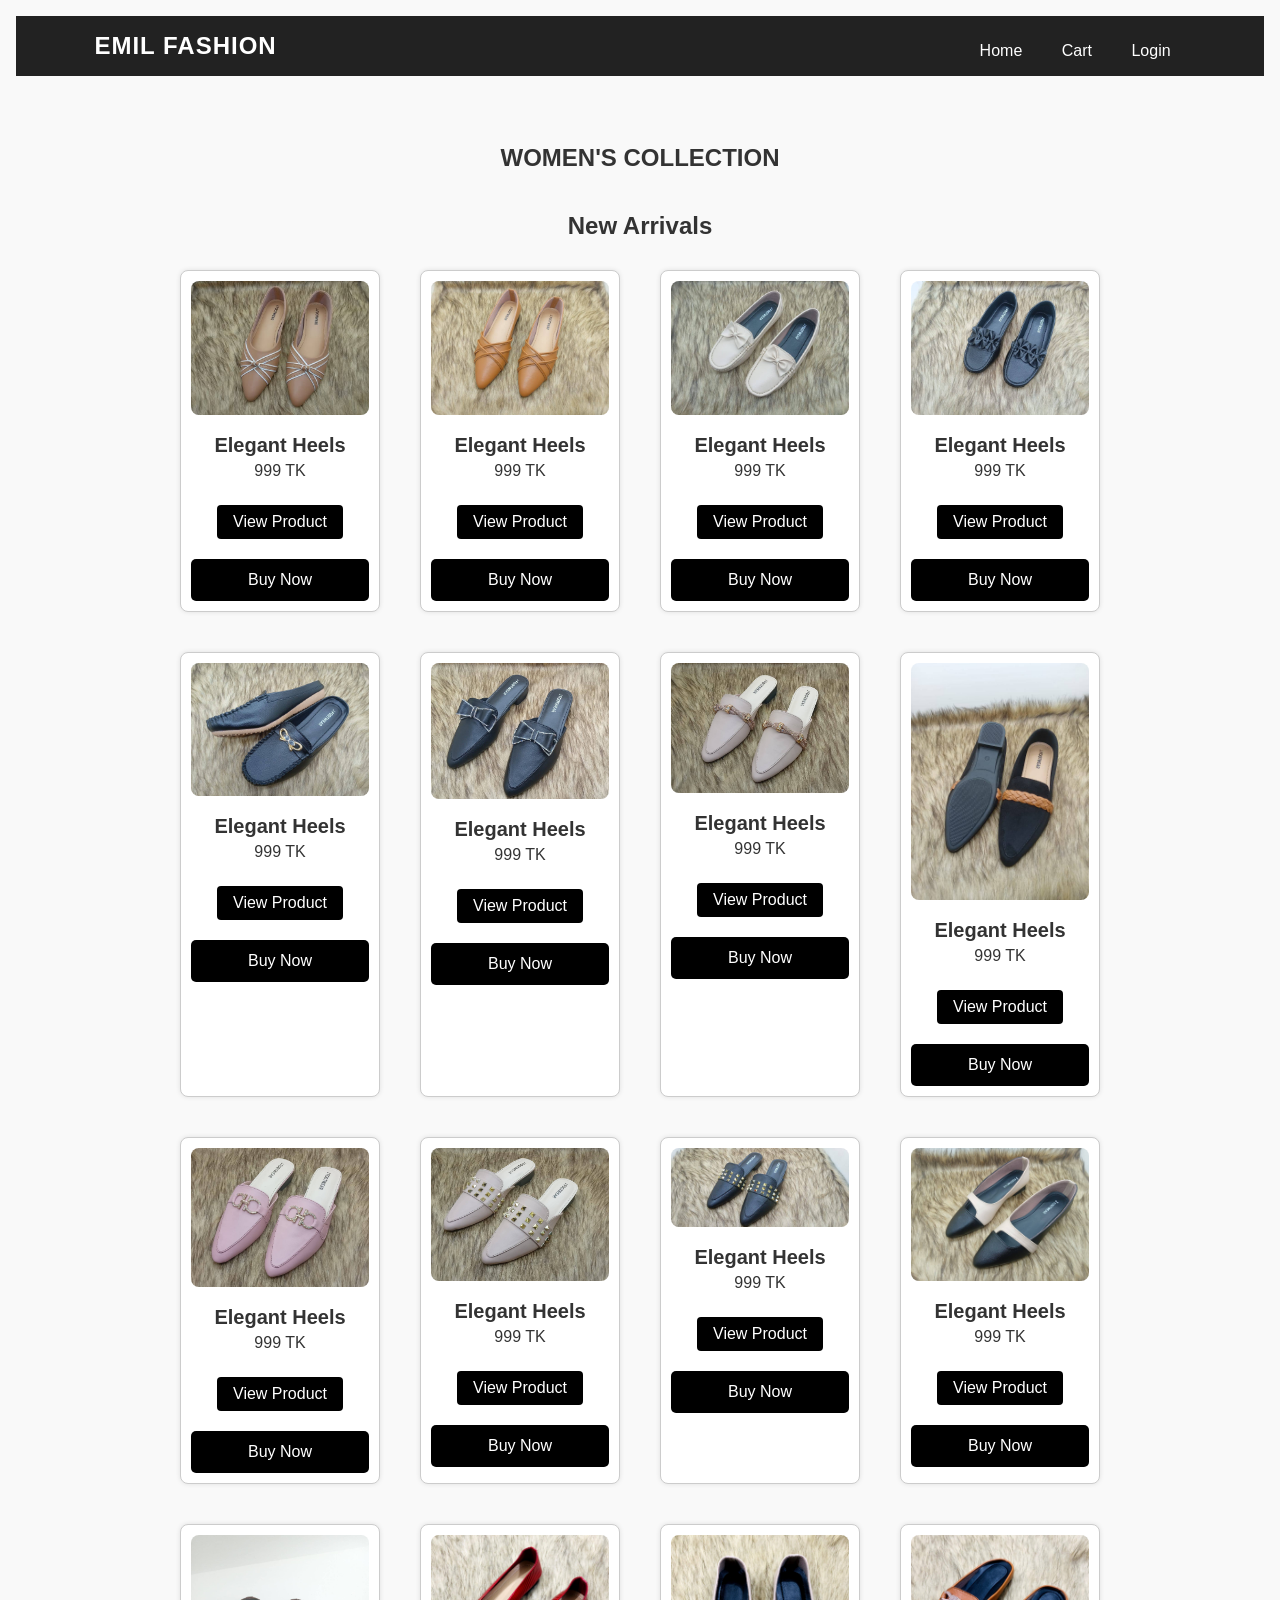
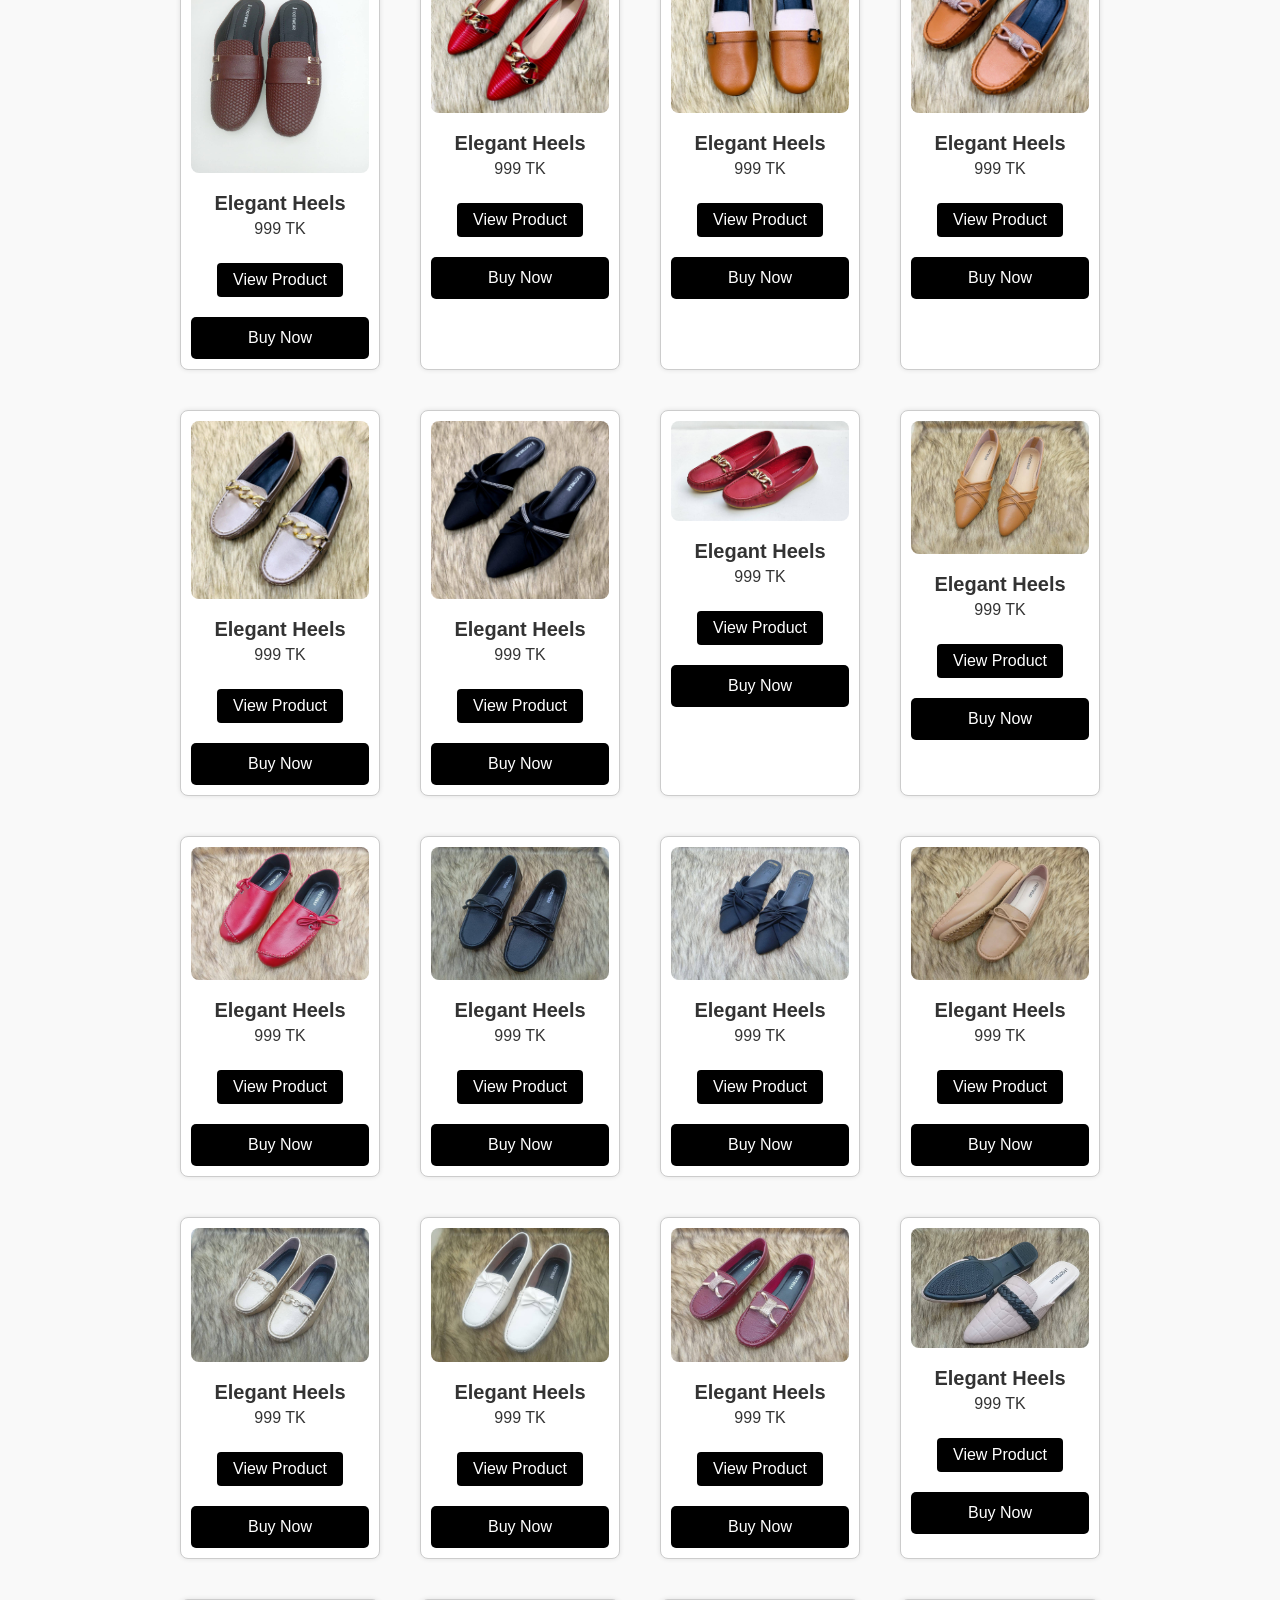
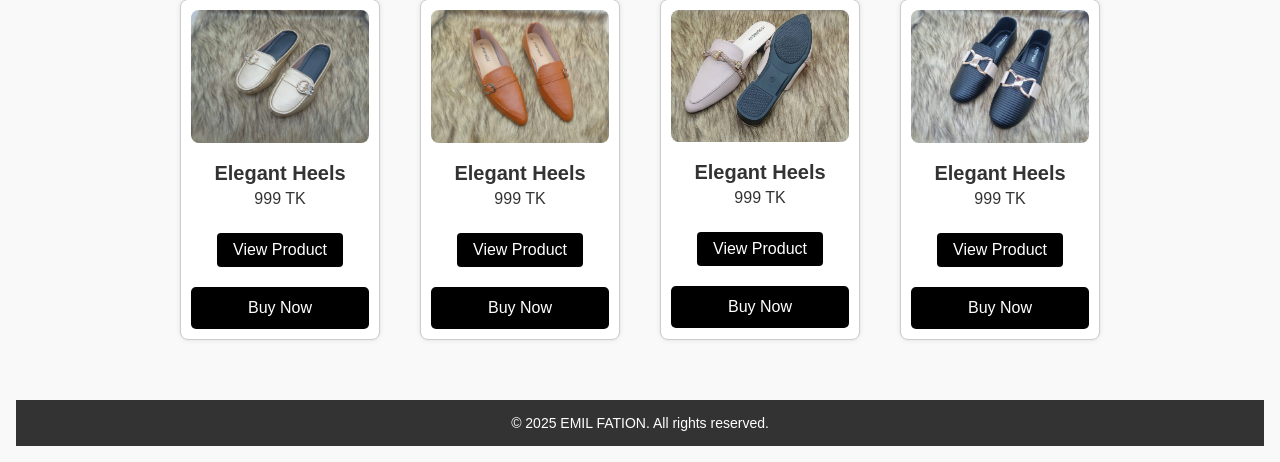
<file: index.html>
<!DOCTYPE html>
<html lang="en">
<head>
  <meta charset="UTF-8">
  <meta name="viewport" content="width=device-width, initial-scale=1">
  <title>jannat footwer| Home</title>
  <link rel="stylesheet" href="styles.css">
  <script>
    function viewProductDetails(name, description, image, price) {
      const url = `view-product.html?name=${encodeURIComponent(name)}&description=${encodeURIComponent(description)}&image=${encodeURIComponent(image)}&price=${encodeURIComponent(price)}`;
      window.open(url, '_blank');
    }
    function buyNow(name, price, image) {
      const url = `buy-now.html?name=${encodeURIComponent(name)}&price=${encodeURIComponent(price)}&image=${encodeURIComponent(image)}`;
      window.open(url, '_blank');
    }
  </script>
</head>
<body>

<header>
  <div class="container">
    <h1>EMIL FASHION</h1>
    <nav>
      <a href="index.html">Home</a>
      <a href="cart.html">Cart</a> 
      
     
      <a href="login.html">Login</a>
    </nav>
  </div>
</header>
<main>
  <h2 style="text-align:center; margin-top: 1rem;">WOMEN'S COLLECTION</h2>
  <section id="product-grid"></section>
</main>


<section class="collections">
  <div class="container">
    <h2>New Arrivals</h2>

    <div class="products-grid"> <!-- Added this wrapper -->

      <!-- Example Product Card -->
    
     <div class="product-card">
      <img src="image/AKASH1.jpg" alt="Elegant Heels">
      <h3>Elegant Heels</h3>
      <p>999 TK</p>
      <div class="btn-group">
        <a href="image/AKASH1.jpg" class="btn view-btn">View Product</a>
        <button onclick="buyNow('Stylish Heels', 1200, 'images/product1.jpg')">Buy Now</button>

      </div>
    </div>


      <div class="product-card">
        <img src="image/AKASH2.jpg" alt="Elegant Heels">
        <h3>Elegant Heels</h3>
        <p>999 TK</p>
        <div class="btn-group">
          <a href="image/AKASH2.jpg" class="btn view-btn">View Product</a>
          <button onclick="buyNow('Stylish Heels', 1200, 'images/product1.jpg')">Buy Now</button>
      </div>
    </div>
      <div class="product-card">
        <img src="image/AKASH3.jpg" alt="Elegant Heels">
        <h3>Elegant Heels</h3>
        <p>999 TK</p>
        <div class="btn-group">
          <a href="image/AKASH3.jpg" class="btn view-btn">View Product</a>
          <button onclick="buyNow('Stylish Heels', 1200, 'images/product1.jpg')">Buy Now</button>
        </div>
      </div>
      <div class="product-card">
        <img src="image/AKASH4.jpg" alt="Elegant Heels">
        <h3>Elegant Heels</h3>
        <p>999 TK</p>
        <div class="btn-group">
          <a href="image/AKASH4.jpg" class="btn view-btn">View Product</a>
          <button onclick="buyNow('Stylish Heels', 1200, 'images/product1.jpg')">Buy Now</button>
        </div>
      </div>
      <div class="product-card">
        <img src="image/AKASH5.jpg" alt="Elegant Heels">
        <h3>Elegant Heels</h3>
        <p>999 TK</p>
        <div class="btn-group">
          <a href="image/AKASH5.jpg" class="btn view-btn">View Product</a>
          <button onclick="buyNow('Stylish Heels', 1200, 'images/product1.jpg')">Buy Now</button>
        </div>
      </div>
      <div class="product-card">
        <img src="image/AKASH6.jpg" alt="Elegant Heels">
        <h3>Elegant Heels</h3>
        <p>999 TK</p>
        <div class="btn-group">
          <a href="image/AKASH6.jpg" class="btn view-btn">View Product</a>
          <button onclick="buyNow('Stylish Heels', 1200, 'images/product1.jpg')">Buy Now</button>
        </div>
      </div>
      <div class="product-card">
        <img src="image/AKASH7.jpg" alt="Elegant Heels">
        <h3>Elegant Heels</h3>
        <p>999 TK</p>
        <div class="btn-group">
          <a href="image/AKASH7.jpg" class="btn view-btn">View Product</a>
          <button onclick="buyNow('Stylish Heels', 1200, 'images/product1.jpg')">Buy Now</button>
        </div>
      </div>
      <div class="product-card">
        <img src="image/AKASH9.jpg" alt="Elegant Heels">
        <h3>Elegant Heels</h3>
        <p>999 TK</p>
        <div class="btn-group">
          <a href="image/AKASH9.jpg" class="btn view-btn">View Product</a>
          <button onclick="buyNow('Stylish Heels', 1200, 'images/product1.jpg')">Buy Now</button>
        </div>
      </div>
      <div class="product-card">
        <img src="image/AKASH10.jpg" alt="Elegant Heels">
        <h3>Elegant Heels</h3>
        <p>999 TK</p>
        <div class="btn-group">
          <a href="image/AKASH10.jpg" class="btn view-btn">View Product</a>
          <button onclick="buyNow('Stylish Heels', 1200, 'images/product1.jpg')">Buy Now</button>
        </div>
      </div>
      <div class="product-card">
        <img src="image/AKASH11.jpg" alt="Elegant Heels">
        <h3>Elegant Heels</h3>
        <p>999 TK</p>
        <div class="btn-group">
          <a href="image/AKASH11.jpg" class="btn view-btn">View Product</a>
          <button onclick="buyNow('Stylish Heels', 1200, 'images/product1.jpg')">Buy Now</button>
        </div>
      </div>
      <div class="product-card">
        <img src="image/AKASH12.jpg" alt="Elegant Heels">
        <h3>Elegant Heels</h3>
        <p>999 TK</p>
        <div class="btn-group">
          <a href="image/AKASH12.jpg" class="btn view-btn">View Product</a>
          <button onclick="buyNow('Stylish Heels', 1200, 'images/product1.jpg')">Buy Now</button>
        </div>
      </div>
      <div class="product-card">
        <img src="image/AKASH13.jpg" alt="Elegant Heels">
        <h3>Elegant Heels</h3>
        <p>999 TK</p>
        <div class="btn-group">
          <a href="image/AKASH13.jpg" class="btn view-btn">View Product</a>
          <button onclick="buyNow('Stylish Heels', 1200, 'images/product1.jpg')">Buy Now</button>
        </div>
      </div>
      <div class="product-card">
        <img src="image/AKASH14.jpg" alt="Elegant Heels">
        <h3>Elegant Heels</h3>
        <p>999 TK</p>
        <div class="btn-group">
          <a href="image/AKASH14.jpg" class="btn view-btn">View Product</a>
          <button onclick="buyNow('Stylish Heels', 1200, 'images/product1.jpg')">Buy Now</button>
        </div>
      </div>
      <div class="product-card">
        <img src="image/AKASH15.jpg" alt="Elegant Heels">
        <h3>Elegant Heels</h3>
        <p>999 TK</p>
        <div class="btn-group">
          <a href="image/AKASH15.jpg" class="btn view-btn">View Product</a>
          <button onclick="buyNow('Stylish Heels', 1200, 'images/product1.jpg')">Buy Now</button>
        </div>
      </div>
      <div class="product-card">
        <img src="image/AKASH16.jpg" alt="Elegant Heels">
        <h3>Elegant Heels</h3>
        <p>999 TK</p>
        <div class="btn-group">
          <a href="image/AKASH16.jpg" class="btn view-btn">View Product</a>
          <button onclick="buyNow('Stylish Heels', 1200, 'images/product1.jpg')">Buy Now</button>
        </div>
      </div>
      <div class="product-card">
        <img src="image/AKASH17.jpg" alt="Elegant Heels">
        <h3>Elegant Heels</h3>
        <p>999 TK</p>
        <div class="btn-group">
          <a href="image/AKASH17.jpg" class="btn view-btn">View Product</a>
          <button onclick="buyNow('Stylish Heels', 1200, 'images/product1.jpg')">Buy Now</button>
        </div>
      </div>
      <div class="product-card">
        <img src="image/AKASH18.jpg" alt="Elegant Heels">
        <h3>Elegant Heels</h3>
        <p>999 TK</p>
        <div class="btn-group">
          <a href="image/AKASH18.jpg" class="btn view-btn">View Product</a>
          <button onclick="buyNow('Stylish Heels', 1200, 'images/product1.jpg')">Buy Now</button>
        </div>
      </div>
      <div class="product-card">
        <img src="image/AKASH19.jpg" alt="Elegant Heels">
        <h3>Elegant Heels</h3>
        <p>999 TK</p>
        <div class="btn-group">
          <a href="image/AKASH19.jpg" class="btn view-btn">View Product</a>
          <button onclick="buyNow('Stylish Heels', 1200, 'images/product1.jpg')">Buy Now</button>
        </div>
      </div>
      <div class="product-card">
        <img src="image/AKASH20.jpg" alt="Elegant Heels">
        <h3>Elegant Heels</h3>
        <p>999 TK</p>
        <div class="btn-group">
          <a href="image/AKASH20.jpg" class="btn view-btn">View Product</a>
          <button onclick="buyNow('Stylish Heels', 1200, 'images/product1.jpg')">Buy Now</button>
        </div>
      </div>
      <div class="product-card">
        <img src="image/AKASH21.jpg" alt="Elegant Heels">
        <h3>Elegant Heels</h3>
        <p>999 TK</p>
        <div class="btn-group">
          <a href="image/AKASH21.jpg" class="btn view-btn">View Product</a>
          <button onclick="buyNow('Stylish Heels', 1200, 'images/product1.jpg')">Buy Now</button>
        </div>
      </div>
      <div class="product-card">
        <img src="image/AKASH22.jpg" alt="Elegant Heels">
        <h3>Elegant Heels</h3>
        <p>999 TK</p>
        <div class="btn-group">
          <a href="image/AKASH22.jpg" class="btn view-btn">View Product</a>
          <button onclick="buyNow('Stylish Heels', 1200, 'images/product1.jpg')">Buy Now</button>
        </div>
      </div>
      <div class="product-card">
        <img src="image/AKASH23.jpg" alt="Elegant Heels">
        <h3>Elegant Heels</h3>
        <p>999 TK</p>
        <div class="btn-group">
          <a href="image/AKASH23.jpg" class="btn view-btn">View Product</a>
          <button onclick="buyNow('Stylish Heels', 1200, 'images/product1.jpg')">Buy Now</button>
        </div>
      </div>
      <div class="product-card">
        <img src="image/AKASH24.jpg" alt="Elegant Heels">
        <h3>Elegant Heels</h3>
        <p>999 TK</p>
        <div class="btn-group">
          <a href="image/AKASH24.jpg" class="btn view-btn">View Product</a>
          <button onclick="buyNow('Stylish Heels', 1200, 'images/product1.jpg')">Buy Now</button>
        </div>
      </div>
      <div class="product-card">
        <img src="image/AKASH25.jpg" alt="Elegant Heels">
        <h3>Elegant Heels</h3>
        <p>999 TK</p>
        <div class="btn-group">
          <a href="image/AKASH25.jpg" class="btn view-btn">View Product</a>
          <button onclick="buyNow('Stylish Heels', 1200, 'images/product1.jpg')">Buy Now</button>
        </div>
      </div>
      <div class="product-card">
        <img src="image/AKASH26.jpg" alt="Elegant Heels">
        <h3>Elegant Heels</h3>
        <p>999 TK</p>
        <div class="btn-group">
          <a href="image/AKASH26.jpg" class="btn view-btn">View Product</a>
          <button onclick="buyNow('Stylish Heels', 1200, 'images/product1.jpg')">Buy Now</button>
        </div>
      </div>
      <div class="product-card">
        <img src="image/AKASH27.jpg" alt="Elegant Heels">
        <h3>Elegant Heels</h3>
        <p>999 TK</p>
        <div class="btn-group">
          <a href="image/AKASH27.jpg" class="btn view-btn">View Product</a>
          <button onclick="buyNow('Stylish Heels', 1200, 'images/product1.jpg')">Buy Now</button>
        </div>
      </div>
      <div class="product-card">
        <img src="image/AKASH28.jpg" alt="Elegant Heels">
        <h3>Elegant Heels</h3>
        <p>999 TK</p>
        <div class="btn-group">
          <a href="image/AKASH28.jpg" class="btn view-btn">View Product</a>
          <button onclick="buyNow('Stylish Heels', 1200, 'images/product1.jpg')">Buy Now</button>
        </div>
      </div>
      <div class="product-card">
        <img src="image/AKASH29.jpg" alt="Elegant Heels">
        <h3>Elegant Heels</h3>
        <p>999 TK</p>
        <div class="btn-group">
          <a href="image/AKASH29.jpg" class="btn view-btn">View Product</a>
          <button onclick="buyNow('Stylish Heels', 1200, 'images/product1.jpg')">Buy Now</button>
        </div>
      </div>
      <div class="product-card">
        <img src="image/AKASH30.jpg" alt="Elegant Heels">
        <h3>Elegant Heels</h3>
        <p>999 TK</p>
        <div class="btn-group">
          <a href="image/AKASH30.jpg" class="btn view-btn">View Product</a>
          <button onclick="buyNow('Stylish Heels', 1200, 'images/product1.jpg')">Buy Now</button>
        </div>
      </div>
      <div class="product-card">
        <img src="image/AKASH31.jpg" alt="Elegant Heels">
        <h3>Elegant Heels</h3>
        <p>999 TK</p>
        <div class="btn-group">
          <a href="image/AKASH31.jpg" class="btn view-btn">View Product</a>
          <button onclick="buyNow('Stylish Heels', 1200, 'images/product1.jpg')">Buy Now</button>
        </div>
      </div>
      <div class="product-card">
        <img src="image/AKASH32.jpg" alt="Elegant Heels">
        <h3>Elegant Heels</h3>
        <p>999 TK</p>
        <div class="btn-group">
          <a href="image/AKASH32.jpg" class="btn view-btn">View Product</a>
          <button onclick="buyNow('Stylish Heels', 1200, 'image/AKASH32.jpg')">Buy Now</button>
        </div>
      </div>
      <div class="product-card">
        <img src="image/AKASH33.jpg" alt="Elegant Heels">
        <h3>Elegant Heels</h3>
        <p>999 TK</p>
        <div class="btn-group">
          <a href="image/AKASH33.jpg" class="btn view-btn">View Product</a>
          <button onclick="buyNow('Stylish Heels', 1200, 'Image/AKASH33.jpg')">Buy Now</button>
        </div>
      </div>
      

  <!-- Add more products here -->

    </div> <!-- .products-grid -->
  </div> <!-- .container -->
</section>

<footer>
  <div class="container">
    <p>&copy; 2025 EMIL FATION. All rights reserved.</p>
  </div>
</footer>
<script>
  function addToCart(name, price, image) {
    const product = {
      name: name,
      price: price,
      image: image,
      quantity: 1
    };
    localStorage.setItem('cartProduct', JSON.stringify(product));
    window.location.href = "cart.html"; // go to cart after saving
  }
  </script>
  <script>
    function viewOrder(imagePath) {
      localStorage.setItem("selectedProductImage", imagePath);
      window.location.href = "order.html";
    }
  </script>
  <script>
    document.addEventListener('DOMContentLoaded', () => {
      const buttons = document.querySelectorAll('.card .btn');
  
      buttons.forEach(button => {
        button.addEventListener('click', (e) => {
          e.preventDefault();
  
          const card = button.closest('.card');
          const productName = card.querySelector('h3').innerText;
          const productPrice = parseInt(card.querySelector('p').innerText);
          const productImg = card.querySelector('img').getAttribute('src');
  
          const product = {
            name: productName,
            price: productPrice,
            image: productImg
          };
  
          localStorage.setItem('selectedProduct', JSON.stringify(product));
          window.location.href = 'cart.html';
        });
      });
    });
  </script>
  <script>
    function goToCheckout(button) {
      const card = button.closest('.product-card');
      const name = card.querySelector('h3').innerText;
      const price = parseInt(card.querySelector('p').innerText.replace(/[^\d]/g, ''));
      const image = card.querySelector('img').getAttribute('src');
  
      const product = {
        name,
        price,
        image
      };
  
      localStorage.setItem('checkoutProduct', JSON.stringify(product));
      window.location.href = 'checkout.html';
    }
  </script>
  
  

</body>
</html>
<script>
</file>
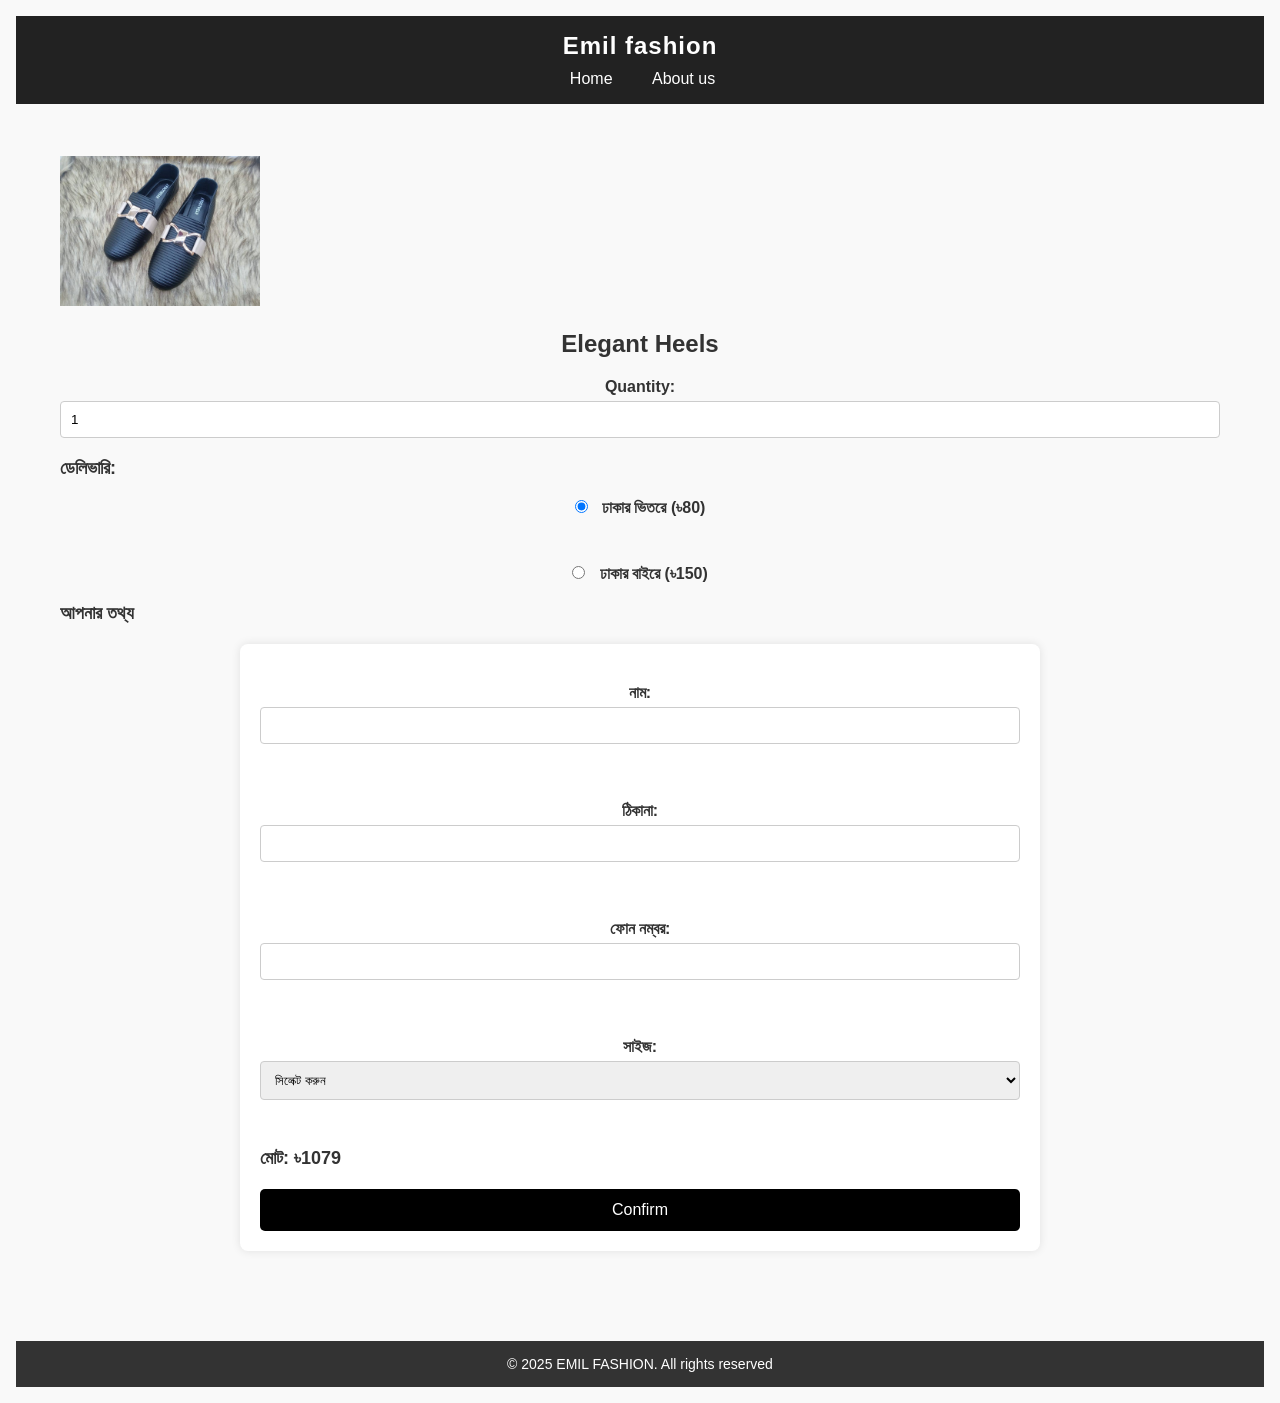
<file: buy-now.html>
<!DOCTYPE html>
<html lang="bn">
<head>
  <meta charset="UTF-8">
  <title>Buy Now</title>
  <link rel="stylesheet" href="styles.css">
  <script>
    function updatePrice() {
      const quantity = parseInt(document.getElementById('quantity').value) || 1;
      const basePrice = parseFloat(document.getElementById('price').value);
      const deliveryFee = parseInt(document.querySelector('input[name="delivery"]:checked')?.value || 0);
      const total = (basePrice * quantity) + deliveryFee;
      document.getElementById('total-price').innerText = `মোট: ৳${total}`;
    }

    function validateForm() {
      const name = document.getElementById('cname').value.trim();
      const address = document.getElementById('address').value.trim();
      const phone = document.getElementById('phone').value.trim();
      const size = document.getElementById('size').value;

      if (!name || !address || !phone || !size) {
        alert("সব তথ্য পূরণ করুন।");
        return false;
      }

      const total = document.getElementById('total-price').innerText;
      alert(`অর্ডার নিশ্চিত হয়েছে:\nনাম: ${name}\nঠিকানা: ${address}\nফোন: ${phone}\nসাইজ: ${size}\n${total}`);
      return false;
    }

    window.onload = function () {
      // Dummy product details
      const image = "image/AKASH33.jpg";
      const name = "Elegant Heels";
      const price = 999;

      document.getElementById('product-img').src = image;
      document.getElementById('product-name').innerText = name;
      document.getElementById('price').value = price;

      updatePrice();
    };
  </script>
</head>
<body>

  <header>
    <h1>Emil fashion</h1>
    <nav>
      <a href="index.html">Home</a>
      <a href="about.html">About us</a>
    </nav>
  </header>

  <main>
    <img id="product-img" src="" alt="পণ্য ছবি" width="200"><br>
    <h2 id="product-name"></h2>

    <label>Quantity:
      <input type="number" id="quantity" value="1" min="1" onchange="updatePrice()">
    </label>
    <input type="hidden" id="price">

    <h3>ডেলিভারি:</h3>
    <label><input type="radio" name="delivery" value="80" checked onchange="updatePrice()"> ঢাকার ভিতরে (৳80)</label><br>
    <label><input type="radio" name="delivery" value="150" onchange="updatePrice()"> ঢাকার বাইরে (৳150)</label>

    <h3>আপনার তথ্য</h3>
    <form onsubmit="return validateForm()">
      <label>নাম: <input type="text" id="cname" required></label><br>
      <label>ঠিকানা: <input type="text" id="address" required></label><br>
      <label>ফোন নম্বর: <input type="text" id="phone" required></label><br>
      <label>সাইজ: 
        <select id="size" required onchange="updatePrice()">
          <option value="">সিলেক্ট করুন</option>
          <option>35</option>
          <option>36</option>
          <option>37</option>
          <option>38</option>
          <option>39</option>
          <option>40</option>
          <option>41</option>
          <option>42</option>
          <option>43</option>
        </select>
      </label><br>

      <p id="total-price">মোট: ৳0</p>

      <button type="submit">Confirm</button>
    </form>
  </main>

  <footer>
    <p>&copy; 2025 EMIL FASHION. All rights reserved</p>
  </footer>

</body>
</html>
</file>
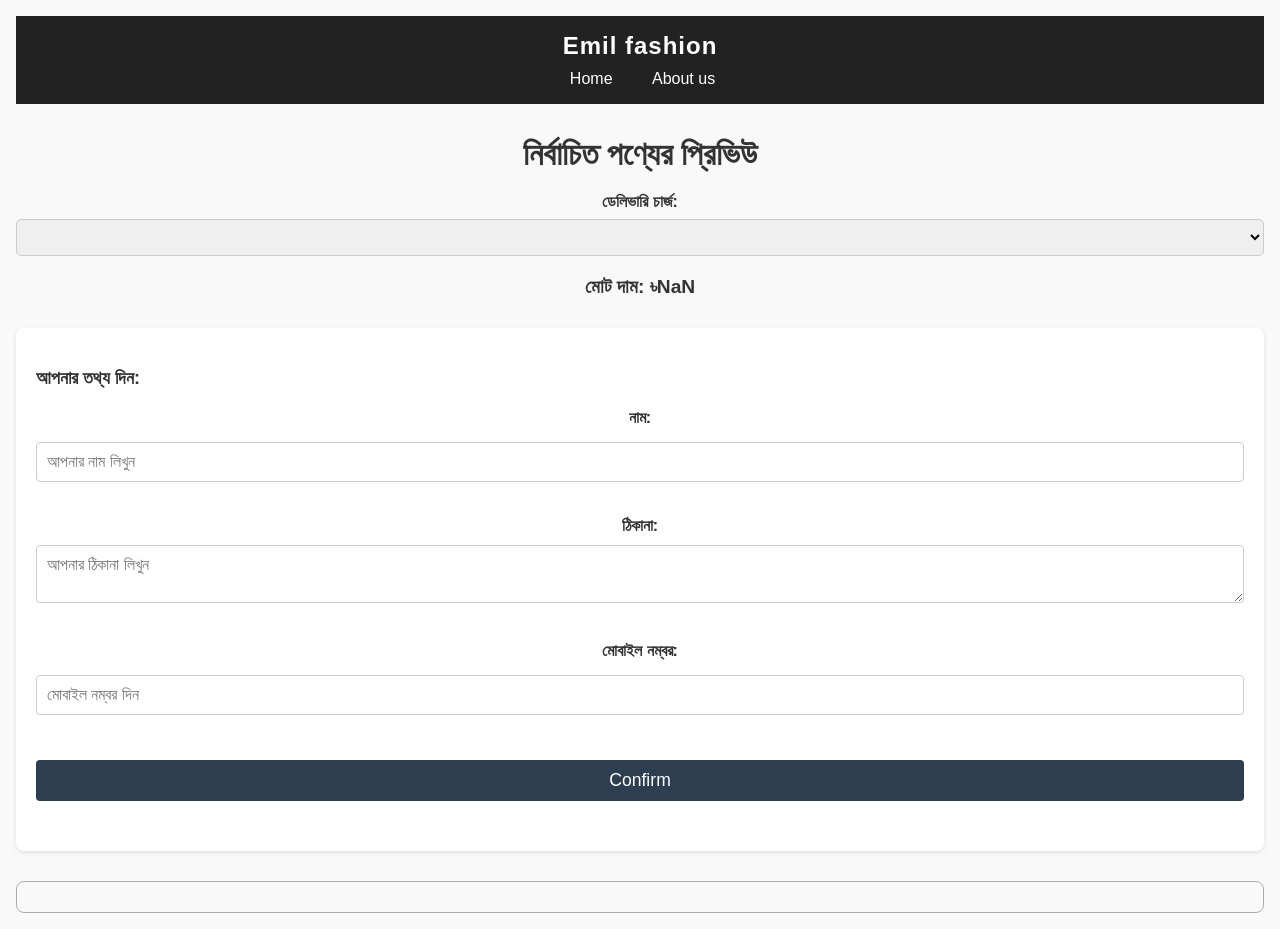
<file: buy-summary.html>
<!DOCTYPE html>
<html lang="bn">
<head>
  <meta charset="UTF-8">
  <title>Buy Summary</title>
  <link rel="stylesheet" href="styles.css">

  <style>
    .product {
      border: 1px solid #ddd;
      padding: 10px;
      margin: 10px 0;
      display: flex;
      align-items: center;
      justify-content: space-between;
    }
    .product img {
      width: 100px;
      margin-right: 15px;
    }
    .product-info {
      flex-grow: 1;
    }
    #totalPrice {
      font-size: 1.2em;
      font-weight: bold;
      margin-top: 20px;
    }
    #summaryOutput {
      margin-top: 30px;
      padding: 15px;
      border: 1px solid #aaa;
      background: #f9f9f9;
    }
  </style>
</head>
<body>
  <header>
    <h1>Emil fashion</h1>
    <nav>
      <a href="index.html">Home</a>
      <a href="about.html">About us</a>
    </nav>
  </header>
  <h1>নির্বাচিত পণ্যের প্রিভিউ</h1>
  <div id="productList"></div>

  <label>
    ডেলিভারি চার্জ:
    <select id="deliverySelect">
      <option value="80">ঢাকার ভিতরে - ৮০৳</option>
      <option value="150">ঢাকার বাইরে - ১৫০৳</option>
    </select>
  </label>

  <h2 id="totalPrice">মোট দাম: ৳0</h2>

  <div id="customerDetails">
    <h3>আপনার তথ্য দিন:</h3>
    <label>নাম:</label>
    <input type="text" id="customerName" placeholder="আপনার নাম লিখুন">
    
    <label>ঠিকানা:</label>
    <textarea id="customerAddress" placeholder="আপনার ঠিকানা লিখুন"></textarea>
    
    <label>মোবাইল নম্বর:</label>
    <input type="text" id="customerPhone" placeholder="মোবাইল নম্বর দিন">
    
    <button id="confirmBtn">Confirm</button>
  </div>
  

  <div id="summaryOutput"></div>

  <script>
    const selectedProducts = JSON.parse(localStorage.getItem('selectedProducts') || '[]');
    const deliveryFee = parseInt(new URLSearchParams(window.location.search).get('delivery')) || 0;

    const productList = document.getElementById('productList');
    const totalPriceEl = document.getElementById('totalPrice');
    const deliverySelect = document.getElementById('deliverySelect');
    const summaryOutput = document.getElementById('summaryOutput');
    deliverySelect.value = deliveryFee;

    function renderProducts() {
      productList.innerHTML = '';
      selectedProducts.forEach((product, index) => {
        const div = document.createElement('div');
        div.className = 'product';

        const img = document.createElement('img');
        img.src = product.image;

        const infoDiv = document.createElement('div');
        infoDiv.className = 'product-info';

        const title = document.createElement('h3');
        title.textContent = product.name;

        const sizeSelect = document.createElement('select');
        for (let s = 35; s <= 43; s++) {
          const opt = document.createElement('option');
          opt.value = s;
          opt.textContent = `Size ${s}`;
          if (product.size == s) opt.selected = true;
          sizeSelect.appendChild(opt);
        }
        sizeSelect.onchange = () => {
          selectedProducts[index].size = sizeSelect.value;
        };

        const qtyInput = document.createElement('input');
        qtyInput.type = 'number';
        qtyInput.min = 1;
        qtyInput.value = product.quantity;
        qtyInput.style.width = '60px';
        qtyInput.oninput = () => {
          const qty = parseInt(qtyInput.value);
          selectedProducts[index].quantity = qty;
          selectedProducts[index].total = qty * product.price;
          priceBox.textContent = `৳${selectedProducts[index].total}`;
          updateTotal();
        };

        const priceBox = document.createElement('div');
        priceBox.textContent = `৳${product.price * product.quantity}`;

        infoDiv.appendChild(title);
        infoDiv.appendChild(document.createTextNode('Size: '));
        infoDiv.appendChild(sizeSelect);
        infoDiv.appendChild(document.createElement('br'));
        infoDiv.appendChild(document.createTextNode('Quantity: '));
        infoDiv.appendChild(qtyInput);

        div.appendChild(img);
        div.appendChild(infoDiv);
        div.appendChild(priceBox);

        productList.appendChild(div);
      });
    }

    function updateTotal() {
      const delivery = parseInt(deliverySelect.value);
      const subtotal = selectedProducts.reduce((sum, p) => sum + (p.price * p.quantity), 0);
      totalPriceEl.textContent = `মোট দাম: ৳${subtotal + delivery}`;
    }

    deliverySelect.addEventListener('change', updateTotal);

    document.getElementById('confirmBtn').onclick = () => {
      const name = document.getElementById('customerName').value.trim();
      const address = document.getElementById('customerAddress').value.trim();
      const phone = document.getElementById('customerPhone').value.trim();

      if (!name || !address || !phone) {
        alert('দয়া করে নাম, ঠিকানা ও ফোন নম্বর পূরণ করুন।');
        return;
      }

      let html = `<h3>Order Summary:</h3>`;
      html += `<p><strong>নাম:</strong> ${name}</p>`;
      html += `<p><strong>ঠিকানা:</strong> ${address}</p>`;
      html += `<p><strong>মোবাইল:</strong> ${phone}</p><hr>`;
      html += `<h4>প্রোডাক্ট তালিকা:</h4>`;

      selectedProducts.forEach(p => {
        const total = p.price * p.quantity;
        html += `<p>${p.name} | Size: ${p.size} | Qty: ${p.quantity} | ৳${total}</p>`;
      });

      const delivery = parseInt(deliverySelect.value);
      const total = selectedProducts.reduce((sum, p) => sum + (p.price * p.quantity), 0) + delivery;

      html += `<hr><strong>ডেলিভারি চার্জ:</strong> ৳${delivery}`;
      html += `<br><strong>মোট মূল্য:</strong> ৳${total}`;

      summaryOutput.innerHTML = html;
    };

    renderProducts();
    updateTotal();
  </script>
</body>
</html>
</file>
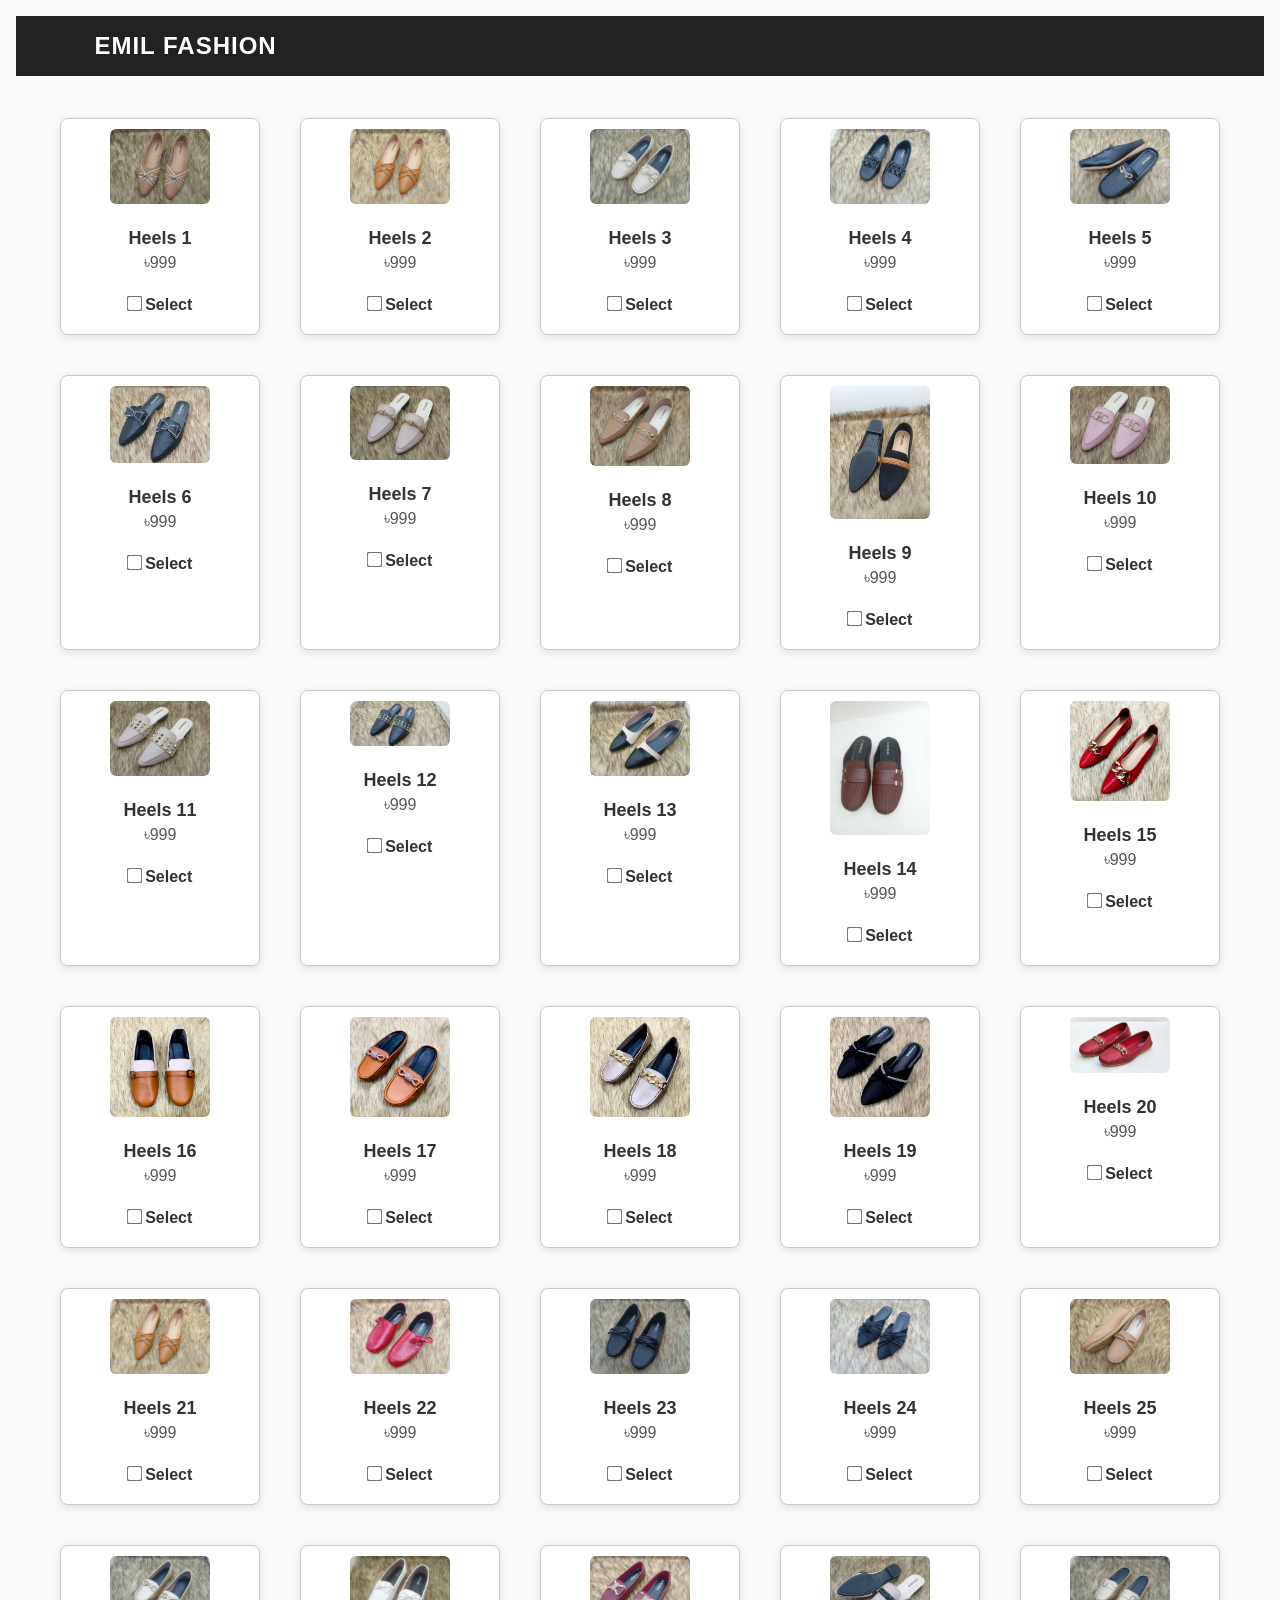
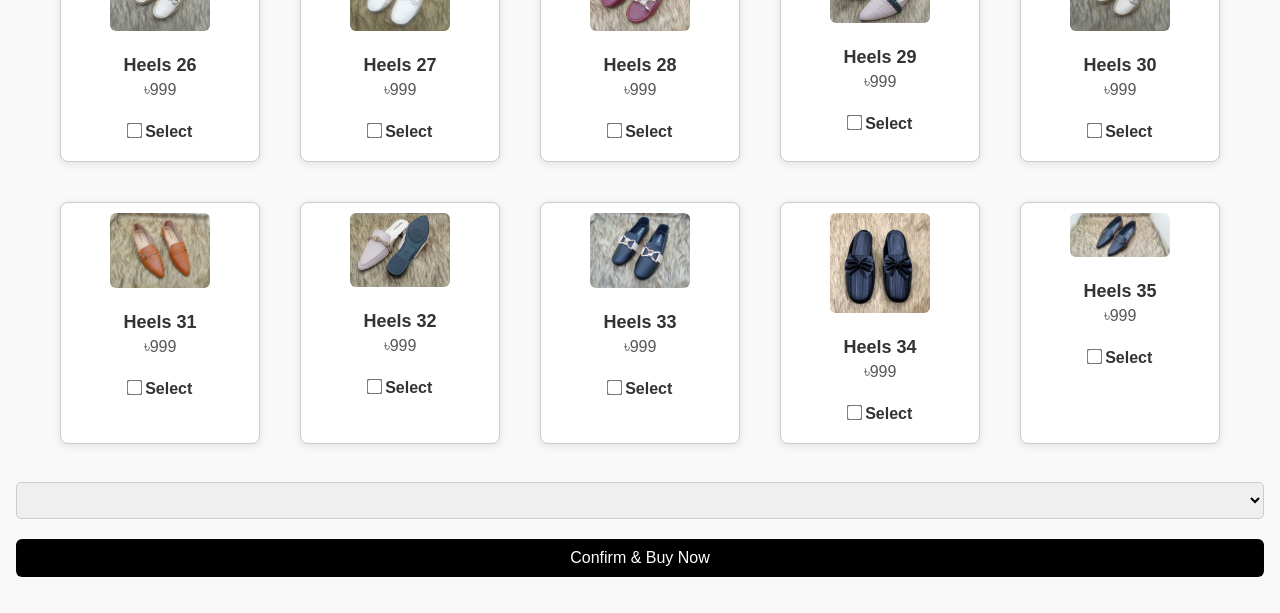
<file: cart.html>
<!DOCTYPE html>
<html lang="bn">
<head>
  <meta charset="UTF-8">
  <title>Cart</title>
  <link rel="stylesheet" href="styles.css">
  <style>
    .product {
      border: 1px solid #ccc;
      padding: 10px;
      margin: 10px;
      display: inline-block;
      width: 200px;
      text-align: center;
    }
    .product img { width: 100%; height: auto; }
    .product input { margin-top: 5px; }

    #confirmBtn {
      display: block;
      margin: 20px auto;
      padding: 10px 20px;
      background: black;
      color: white;
      border: none;
      cursor: pointer;
    }
  </style>
</head>
<body>
  <header>
    <div class="container">
      <h1>EMIL FASHION</h1>
      <nav>
       
  </header>
  
  <div id="cartContainer"></div>

  <label>
  
    <select id="deliverySelect">
    
    </select>
  </label>

  <button id="confirmBtn">Confirm & Buy Now</button>

  <script>
    const products = [];
    for (let i = 1; i <= 35; i++) {
      products.push({ name: `Heels ${i}`, price: 999, image: `image/AKASH${i}.jpg` });
    }

    const cartContainer = document.getElementById('cartContainer');
    const deliverySelect = document.getElementById('deliverySelect');

    // Render product selection
    products.forEach((p, idx) => {
      const d = document.createElement('div');
      d.className = 'product';
      d.innerHTML = `
        <img src="${p.image}" alt="${p.name}">
        <h3>${p.name}</h3>
        <p>৳${p.price}</p>
        <label><input type="checkbox" data-index="${idx}"> Select</label>
      `;
      cartContainer.appendChild(d);
    });

    document.getElementById('confirmBtn').onclick = () => {
      const selected = [];
      document.querySelectorAll('input[type="checkbox"]:checked').forEach(cb => {
        const idx = cb.dataset.index;
        const p = products[idx];

        selected.push({
          name: p.name,
          price: p.price,
          image: p.image,
          quantity: 1,
          size: 35,
          total: p.price
        });
      });

      if (!selected.length) {
        alert('কমপক্ষে একটি পণ্য সিলেক্ট করুন।');
        return;
      }

      localStorage.setItem('selectedProducts', JSON.stringify(selected));
      const delivery = deliverySelect.value;
      const url = `buy-summary.html?delivery=${delivery}`;
      window.open(url, '_blank');
    };
  </script>
</body>
</html>
</file>
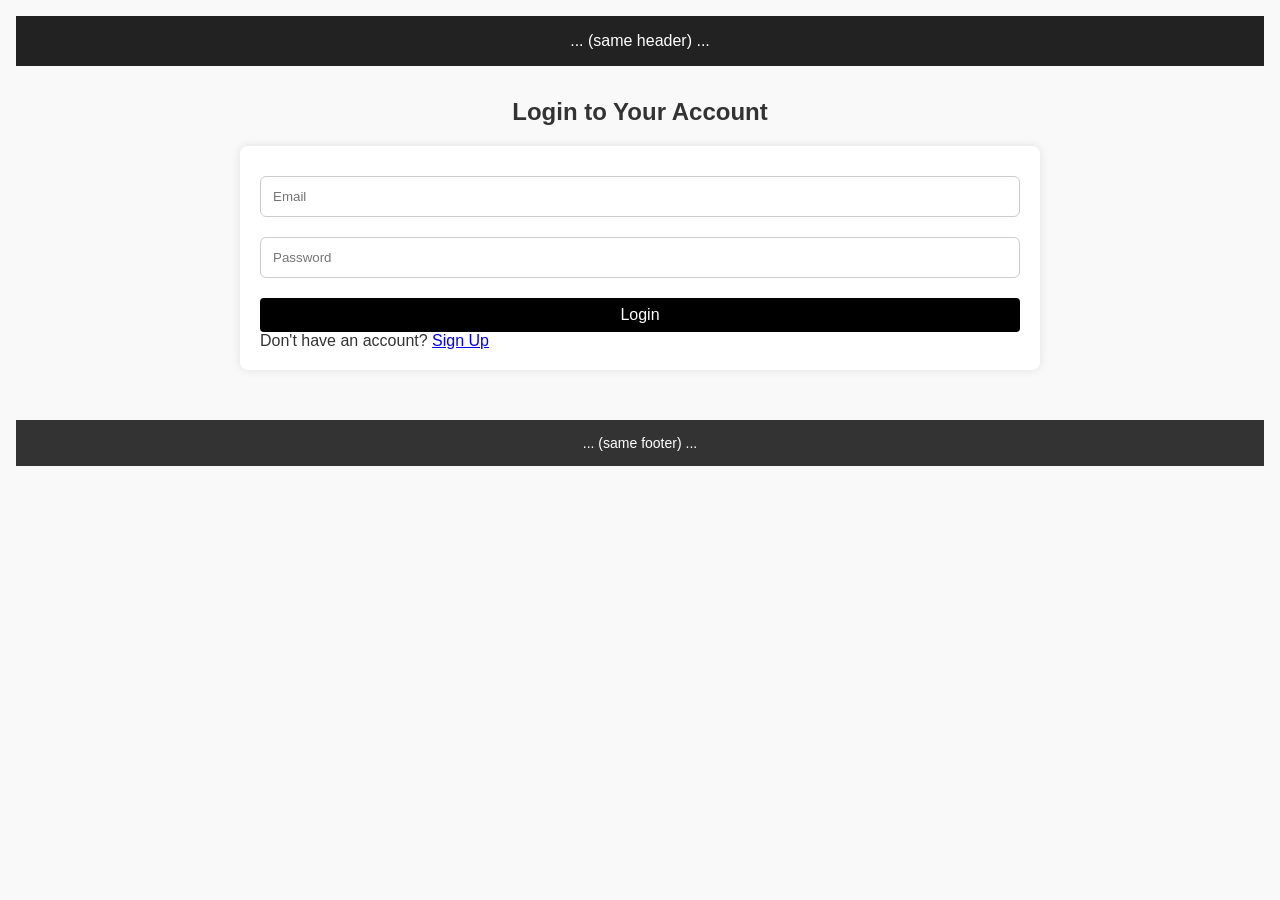
<file: login.html>
<!DOCTYPE html>
<html lang="en">
<head>
  <meta charset="UTF-8">
  <meta name="viewport" content="width=device-width, initial-scale=1">
  <title>EMIL FATION | Login</title>
  <link rel="stylesheet" href="styles.css">
</head>
<body>

<header>... (same header) ...</header>

<section class="login">
  <div class="container">
    <h2>Login to Your Account</h2>
    <form>
      <input type="email" placeholder="Email" required>
      <input type="password" placeholder="Password" required>
      <button class="btn">Login</button>
      <p>Don't have an account? <a href="signup.html">Sign Up</a></p>
    </form>
  </div>
</section>

<footer>... (same footer) ...</footer>

</body>
</html>
</file>
<file: styles.css>
/* Reset some default browser settings */
* {
    margin: 0;
    padding: 0;
    box-sizing: border-box;
  }
  
  body {
    font-family: 'Poppins', sans-serif;
    background-color: #f9f9f9;
    color: #000000;
  }
  
  .container {
    width: 90%;
    max-width: 1200px;
    margin: auto;
  }
  
  header {
    background-color: #080808;
    color: #fff;
    padding: 20px 0;
  }
  
  header .container {
    display: flex;
    justify-content: space-between;
    align-items: center;
  }
  
  header nav a {
    color: #fff;
    margin-left: 20px;
    text-decoration: none;
    font-weight: bold;
  }
  
  .hero {
    background: url('../assets/banner.jpg') no-repeat center center/cover;
    height: 90vh;
    display: flex;
    align-items: center;
    justify-content: center;
    color: rgb(163, 137, 137);
    text-align: center;
  }
  
  .hero h1 {
    font-size: 48px;
    margin-bottom: 20px;
  }
  
  .hero .btn {
    padding: 10px 20px;
    background-color: #ffefef;
    color: #000;
    text-decoration: none;
    font-weight: bold;
    border-radius: 5px;
  }
  
  .section-title {
    text-align: center;
    margin: 50px 0 20px;
    font-size: 32px;
  }
  
  .products-grid {
    display: grid;
    grid-template-columns: repeat(auto-fit, minmax(250px, 1fr));
    gap: 30px;
    margin: 30px 0;
  }
  
  .product-card {
    background: white;
    border: 1px solid #ddd;
    border-radius: 8px;
    overflow: hidden;
    text-align: center;
    padding-bottom: 20px;
  }
  .product-card img {
    width: 100%;
    height: 300px;
    object-fit: cover;
  }
  
  .product-card h3 {
    margin: 15px 0 5px;
    font-size: 20px;
  }
  
  .product-card p {
    margin-bottom: 10px;
  }
  
  .btn {
    display: inline-block;
    background-color: #000;
    color: white;
    padding: 10px 20px;
    margin-top: 10px;
    text-decoration: none;
    border-radius: 5px;
  }
  
  .cart-item, .checkout-form, .login-form {
    background: white;
    padding: 20px;
    border-radius: 8px;
    margin: 20px 0;
  }
  
  footer {
    background: #000;
    color: #ccc;
    text-align: center;
    padding: 20px 0;
    margin-top: 50px;
  }
  
  input[type="text"], input[type="email"], input[type="password"] {
    width: 100%;
    padding: 12px;
    margin: 10px 0;
    border: 1px solid #ccc;
    border-radius: 6px;
  }
  
  @media (max-width: 768px) {
    .hero h1 {
      font-size: 28px;
    }
  }
  
  /* Make all products side by side */
  .products-grid {
    display: flex;
    flex-wrap: wrap;
    gap: 20px;
    justify-content: center;
    margin-top: 20px;
  }
  
  .product-card {
    background: #fff;
    border: 1px solid #ddd;
    border-radius: 8px;
    text-align: center;
    padding: 15px;
    width: 200px;
    transition: transform 0.3s ease;
  }
  
  .product-card:hover {
    transform: translateY(-5px);
  }
  
  .product-card img {
    width: 100%;
    height: auto;
    border-radius: 5px;
  }
  
  .btn {
    display: inline-block;
    margin-top: 10px;
    padding: 8px 16px;
    background-color: black;
    color: white;
    text-decoration: none;
    border-radius: 4px;
  }
  .quantity-input {
    width: 80px;
    padding: 8px 10px;
    font-size: 16px;
    border: 1px solid #ccc;
    border-radius: 6px;
    margin-top: 8px;
    text-align: center;
  }
  
  /* Make products stack on small screen */
  
  
  .buy-now-button {
    display: inline-block;
    padding: 12px 24px;
    background-color: #ff6f61;
    color: #0a0a0a;
    font-size: 16px;
    font-weight: bold;
    text-align: center;
    text-decoration: none;
    border-radius: 8px;
    transition: background-color 0.3s ease, transform 0.2s ease;
    box-shadow: 0 4px 6px rgba(0, 0, 0, 0.1);
  }
  
  .buy-now-button:hover {
    background-color: #ff3b2e;
    transform: translateY(-2px);
  }
  #image {
    width: 200px;
    height: auto;
    display: block;
    margin-bottom: 15px;
  }
  .product-card {
    border: 1px solid #ccc;
    padding: 10px;
    text-align: center;
    margin: 10px;
    border-radius: 8px;
    box-shadow: 0 0 5px rgba(0,0,0,0.1);
  }
  
  .product-card img {
    width: 100%;
    height: auto;
    border-radius: 8px;
  }
  
  .btn-group {
    margin-top: 15px;
  }
  
  .buy-btn {
    display: inline-block;
    background-color: black;
    color: white;
    padding: 10px 20px;
    text-decoration: none;
    border-radius: 5px;
    transition: 0.3s;
  }
  
  .buy-btn:hover {
    background-color: #333;
  }
  button {
    background-color: black;
    color: white;
    padding: 10px 20px;
    border: none;
    border-radius: 6px;
    cursor: pointer;
    margin-top: 15px;
    transition: background-color 0.3s ease;
  }
  
  button:hover {
    background-color: #333;
  }
  
  body {
    font-family: Arial, sans-serif;
    margin: 0;
    padding: 0;
    background-color: #f4f4f4;
}

header {
    background-color: #333;
    color: white;
    padding: 15px;
    text-align: center;
}

header nav {
    margin-top: 10px;
}

header nav a {
    color: white;
    text-decoration: none;
    margin: 0 15px;
    font-size: 16px;
}

main {
    padding: 20px;
    max-width: 1200px;
    margin: 0 auto;
}

label {
    font-size: 16px;
    margin: 10px 0;
    display: block;
}

input[type="text"], input[type="number"], select {
    width: 100%;
    padding: 10px;
    margin-top: 5px;
    border: 1px solid #ccc;
    border-radius: 4px;
    box-sizing: border-box;
}

button {
    background-color: black;
    color: white;
    padding: 12px 20px;
    border: none;
    border-radius: 5px;
    cursor: pointer;
    font-size: 16px;
    transition: 0.3s;
    margin-top: 20px;
    width: 100%;
    display: block;
    text-align: center;
}

button:hover {
    background-color: #444;
}

h3 {
    font-size: 18px;
    margin-top: 20px;
}

form {
    margin-top: 20px;
    background-color: white;
    padding: 20px;
    border-radius: 8px;
    box-shadow: 0 0 10px rgba(0, 0, 0, 0.1);
    max-width: 800px;
    margin: 20px auto;
}

#total-price {
    font-size: 18px;
    margin-top: 20px;
    font-weight: bold;
    color: #333;
}

input[type="radio"] {
    margin-right: 10px;
}

footer {
    background-color: #333;
    color: white;
    text-align: center;
    padding: 15px;
    position: relative;
    bottom: 0;
    width: 100%;
    font-size: 14px;
}
.cart-container {
  padding: 20px;
}

.cart-item {
  display: flex;
  align-items: center;
  margin-bottom: 15px;
  padding: 10px;
  background: #fff;
  border-radius: 8px;
  box-shadow: 0 0 5px rgba(0,0,0,0.1);
}

.cart-item img {
  margin-right: 15px;
  border-radius: 6px;
}

.cart-item .info {
  flex-grow: 1;
}

.cart-item button {
  background: crimson;
  color: white;
  padding: 8px 12px;
  border: none;
  border-radius: 4px;
  cursor: pointer;
}

.checkout-btn {
  display: inline-block;
  margin-top: 20px;
  background: black;
  color: rgb(255, 254, 254);
  padding: 12px 20px;
  text-decoration: none;
  border-radius: 6px;
}
/* General Styles */
body {
  font-family: Arial, sans-serif;
  background-color: #f4f4f4;
  color: #333;
  margin: 0;
  padding: 0;
}

header {
  background-color: #2c3e50;
  color: white;
  padding: 20px 10px;
  text-align: center;
}

header h1 {
  margin: 0;
}

nav a {
  color: white;
  margin: 0 15px;
  text-decoration: none;
}

nav a:hover {
  text-decoration: underline;
}

/* Main Section */
h1 {
  text-align: center;
  margin-top: 30px;
}

h2 {
  text-align: center;
  margin-top: 20px;
  font-size: 1.5em;
}

#productList {
  display: flex;
  flex-wrap: wrap;
  justify-content: center;
}

.product {
  background-color: white;
  border: 1px solid #ddd;
  border-radius: 8px;
  margin: 15px;
  padding: 15px;
  width: 250px;
  box-shadow: 0 2px 5px rgba(0, 0, 0, 0.1);
  display: flex;
  flex-direction: column;
  align-items: center;
}

.product img {
  width: 100%;
  max-width: 100px;
  height: auto;
  margin-bottom: 10px;
}

.product-info {
  width: 100%;
}

.product-info h3 {
  font-size: 1.1em;
  color: #2c3e50;
  margin: 10px 0;
}

.product-info select, .product-info input {
  width: 100%;
  margin-bottom: 10px;
  padding: 8px;
  border: 1px solid #ccc;
  border-radius: 4px;
}

#totalPrice {
  font-size: 1.2em;
  font-weight: bold;
  text-align: center;
  margin-top: 20px;
}

#customerDetails {
  background-color: white;
  border-radius: 8px;
  padding: 20px;
  margin-top: 30px;
  box-shadow: 0 2px 5px rgba(0, 0, 0, 0.1);
}

#customerDetails label {
  display: block;
  margin-bottom: 10px;
}

#customerDetails input,
#customerDetails textarea {
  width: 100%;
  padding: 10px;
  margin-bottom: 15px;
  border: 1px solid #ccc;
  border-radius: 4px;
  font-size: 1em;
}

#customerDetails button {
  width: 100%;
  padding: 10px;
  background-color: #2c3e50;
  color: white;
  border: none;
  border-radius: 4px;
  font-size: 1.1em;
  cursor: pointer;
}

#customerDetails button:hover {
  background-color: #34495e;
}

#summaryOutput {
  margin-top: 30px;
  padding: 20px;
  background-color: #f9f9f9;
  border: 1px solid #ddd;
  border-radius: 8px;
}

#summaryOutput h3 {
  font-size: 1.3em;
  color: #2c3e50;
}

#summaryOutput p {
  margin: 10px 0;
  font-size: 1.1em;
}

#summaryOutput hr {
  margin: 20px 0;
}

#summaryOutput strong {
  font-weight: bold;
}
/* Header Styles */
header {
  background-color: #222;
  color: white;
  padding: 1rem 0;
}

header .container {
  max-width: 1200px;
  margin: auto;
  padding: 0 1rem;
  display: flex;
  justify-content: space-between;
  align-items: center;
}

header h1 {
  font-size: 24px;
  letter-spacing: 1px;
  font-weight: bold;
}

header nav a {
  color: white;
  text-decoration: none;
  margin-left: 20px;
  font-weight: 500;
  transition: color 0.3s ease;
}

header nav a:hover {
  color: #ffcc00;
}

/* Responsive Navigation */
@media (max-width: 768px) {
  header .container {
    flex-direction: column;
    align-items: flex-start;
  }

  header nav a {
    display: block;
    margin: 10px 0 0;
  }
}
/* General cart Reset */
* {
  margin: 0;
  padding: 0;
  box-sizing: border-box;
  font-family: 'Segoe UI', sans-serif;
}

body {
  background-color: #f9f9f9;
  padding: 1rem;
}

/* Header Styles */
header {
  background-color: #222;
  color: white;
  padding: 1rem 0;
  margin-bottom: 2rem;
}

header .container {
  max-width: 1200px;
  margin: auto;
  padding: 0 1rem;
  display: flex;
  justify-content: space-between;
  align-items: center;
}

header h1 {
  font-size: 24px;
  letter-spacing: 1px;
  font-weight: bold;
}

header nav a {
  color: white;
  text-decoration: none;
  margin-left: 20px;
  font-weight: 500;
  transition: color 0.3s ease;
}

header nav a:hover {
  color: #ffcc00;
}

/* Cart Layout */
#cartContainer {
  display: flex;
  flex-wrap: wrap;
  justify-content: center;
  gap: 20px;
}

/* Product Card */
.product {
  background-color: white;
  border-radius: 8px;
  box-shadow: 0 2px 8px rgba(0,0,0,0.1);
  width: 200px;
  padding: 15px;
  text-align: center;
  transition: transform 0.3s ease;
}

.product:hover {
  transform: translateY(-5px);
}

.product img {
  width: 100%;
  height: auto;
  border-radius: 6px;
}

.product h3 {
  font-size: 18px;
  margin: 10px 0 5px;
  color: #333;
}

.product p {
  font-size: 16px;
  color: #555;
  margin-bottom: 10px;
}

.product input {
  transform: scale(1.2);
  cursor: pointer;
}

/* Delivery Dropdown */
label {
  display: block;
  text-align: center;
  margin-top: 20px;
  font-weight: bold;
  font-size: 16px;
}

select#deliverySelect {
  margin-top: 8px;
  padding: 8px;
  font-size: 15px;
  border-radius: 5px;
  border: 1px solid #ccc;
}

/* Confirm Button */
#confirmBtn {
  display: block;
  margin: 30px auto;
  padding: 12px 24px;
  background: black;
  color: white;
  border: none;
  font-size: 16px;
  border-radius: 6px;
  cursor: pointer;
  transition: background 0.3s ease;
}

#confirmBtn:hover {
  background-color: #333;
}

/* Responsive */
@media (max-width: 600px) {
  header .container {
    flex-direction: column;
    text-align: center;
  }

  header nav a {
    margin: 10px 0;
  }

  .product {
    width: 90%;
  }
}
</file>
